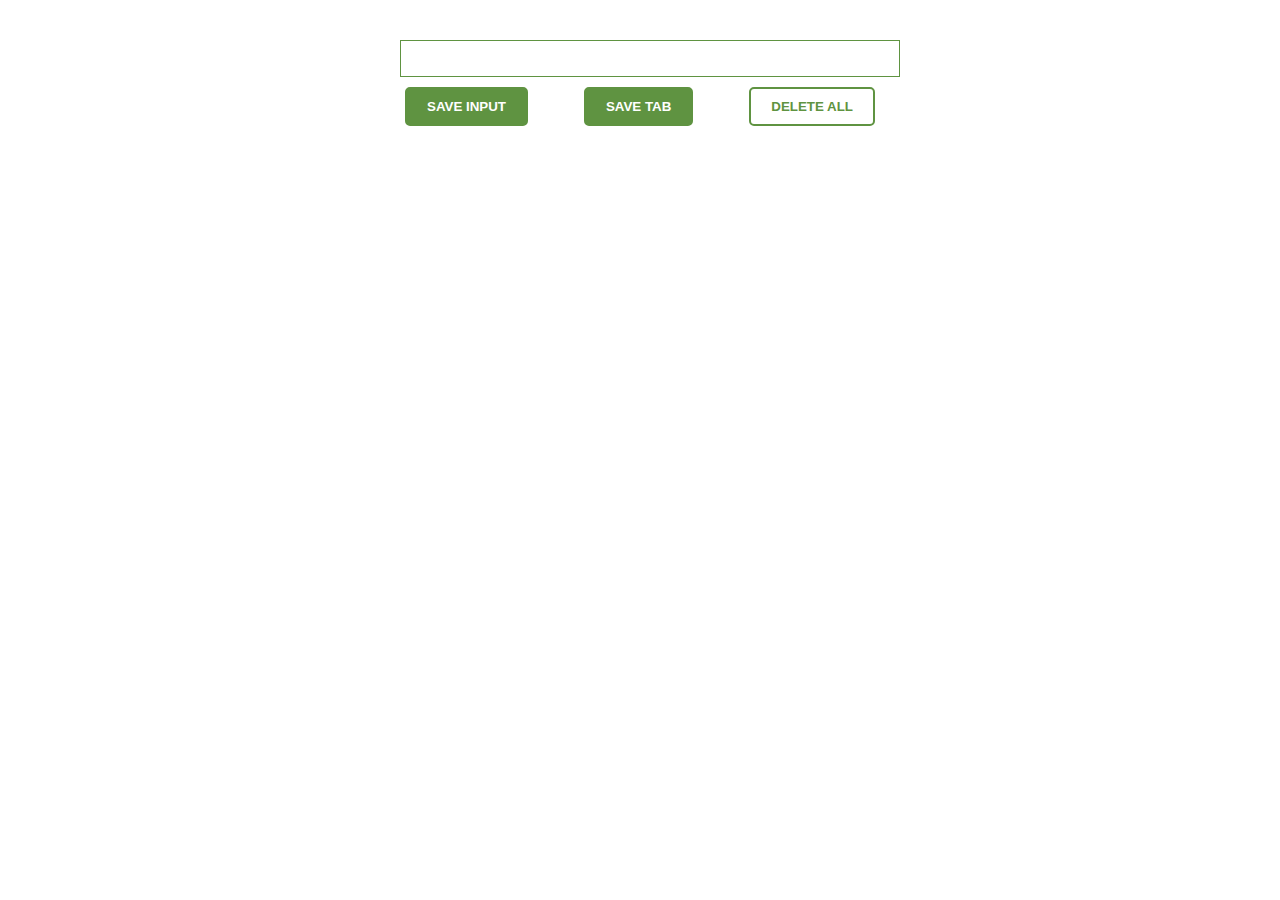
<file: 1. Chrome Extension/index.html>
<!DOCTYPE html>
<html lang="en">
<head>
  <meta charset="UTF-8">
  <meta http-equiv="X-UA-Compatible" content="IE=edge">
  <meta name="viewport" content="width=device-width, initial-scale=1.0">
  <title>Document</title>
  <link rel="stylesheet" href="index.css">
</head>
<body>
  <input type="text" id="input-el">
  <div>
    <button id="input-btn" >SAVE INPUT</button>
    <button id="tab-btn" >SAVE TAB</TABle></button>
    <button title="double click to delete" id="del-btn">DELETE ALL</button>
  </div>
  
  <ul id="ul-el"></ul>
  <script src="index.js"></script>
   
</html>
</body>
</html>
</file>
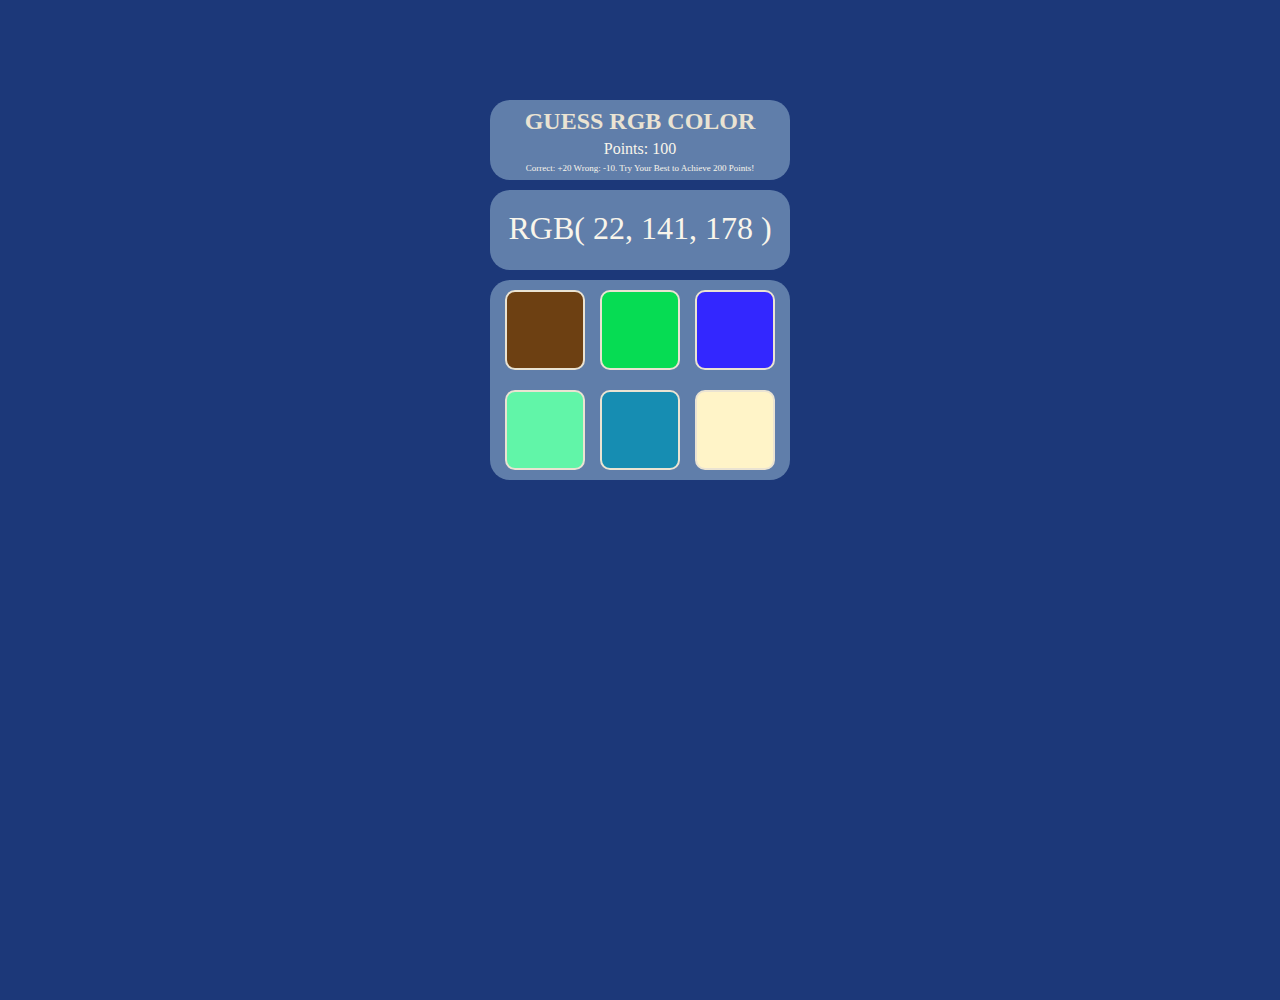
<file: 10. JQuery - RGB-Guesser/index.html>
<!DOCTYPE html>
<html lang="en">
<head>
  <meta charset="UTF-8">
  <meta http-equiv="X-UA-Compatible" content="IE=edge">
  <meta name="viewport" content="width=device-width, initial-scale=1.0">
  <link rel="stylesheet" href="styles.css">
  <title>RGB Color Guesser</title>
</head>
<body>
  <div class="wrapper">
    <div class="result-display">
      <h3>GUESS RGB COLOR</h3>
      <p class="Score">Points: <span class="score">100</span></p>
      <p class="description">
        Correct: +20 Wrong: -10. Try Your Best to Achieve 200 Points! 
      </p>
      
    </div>
    <div class="rgb-display">RGB(255, 255, 255)</div>
    <div class="options">
      <div class="option"></div>
      <div class="option"></div>
      <div class="option"></div>
      <div class="option"></div>
      <div class="option"></div>
      <div class="option"></div>
    </div>
  </div>
  <script src="https://ajax.googleapis.com/ajax/libs/jquery/3.6.0/jquery.min.js"></script>
  <script src="index.js"></script>
</body>
</html>
</file>
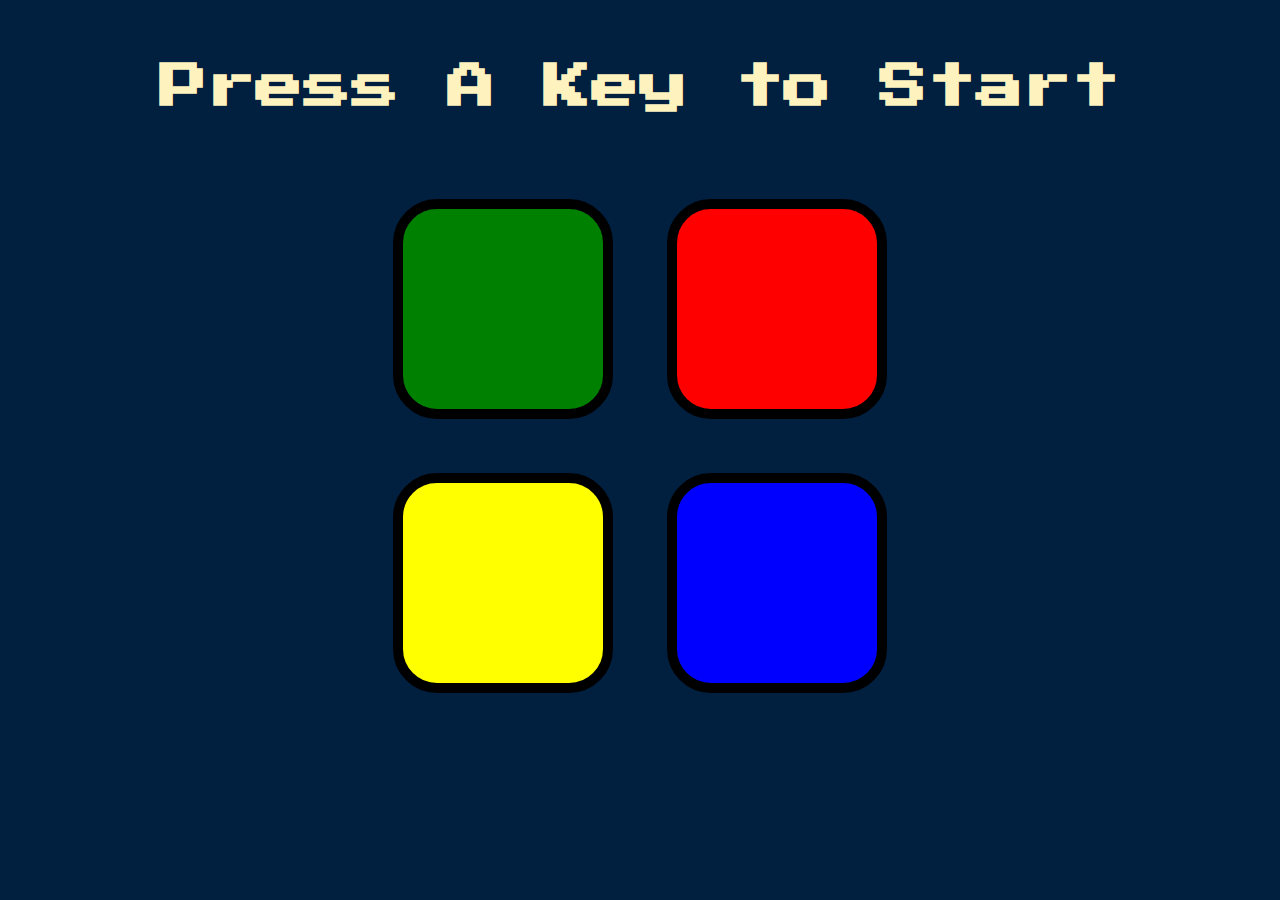
<file: 10. JQuery - Simon Game/index.html>
<!DOCTYPE html>
<html lang="en" dir="ltr">

<head>
  <meta charset="utf-8">
  <title>Simon</title>
  <link rel="stylesheet" href="styles.css">
  <link href="https://fonts.googleapis.com/css?family=Press+Start+2P" rel="stylesheet">
</head>

<body>
  <h1 id="level-title">Press A Key to Start</h1>
  <div class="container">
    <div lass="row">

      <div type="button" id="green" class="btn green">

      </div>

      <div type="button" id="red" class="btn red">

      </div>
    </div>

    <div class="row">

      <div type="button" id="yellow" class="btn yellow">

      </div>
      <div type="button" id="blue" class="btn blue">

      </div>

    </div>

  </div>
  
  <script src="https://ajax.googleapis.com/ajax/libs/jquery/3.6.0/jquery.min.js"></script>
  <script src="app.js"></script>
</body>

</html>
</file>
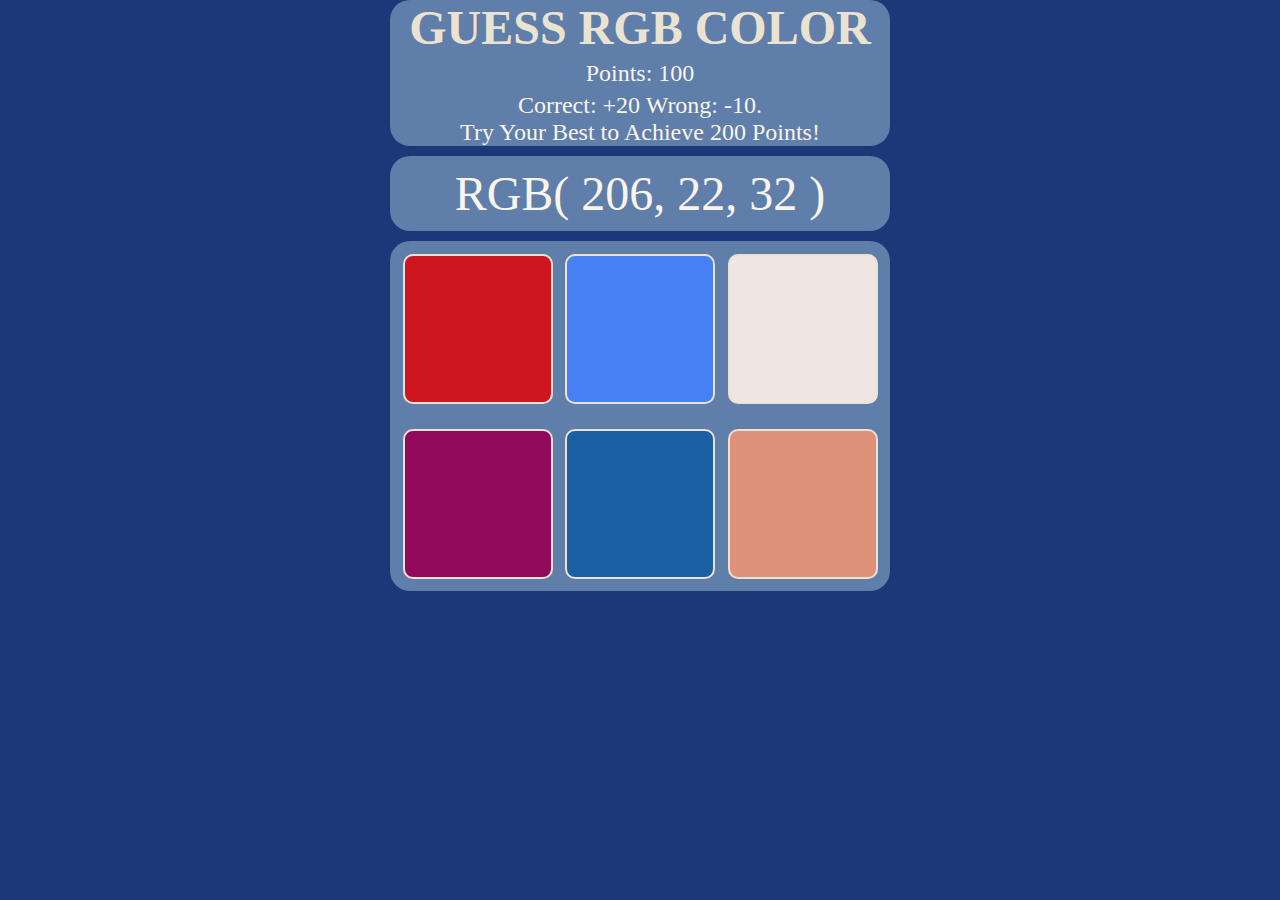
<file: 11. JQuery - RGB-Guesser/index.html>
<!DOCTYPE html>
<html lang="en">
  <head>
    <meta charset="UTF-8" />
    <meta http-equiv="X-UA-Compatible" content="IE=edge" />
    <meta name="viewport" content="width=device-width, initial-scale=1.0" />
    <link rel="stylesheet" href="styles.css" />
    <title>RGB Color Guesser</title>
  </head>
  <body>
    <div class="wrapper">
      <div class="result-display">
        <h3>GUESS RGB COLOR</h3>
        <p class="Score">Points: <span class="score">100</span></p>
        <p class="description">Correct: +20 Wrong: -10.</p>
        <p class="description">Try Your Best to Achieve 200 Points!</p>
      </div>
      <div class="rgb-display">RGB(255, 255, 255)</div>
      <div class="options">
        <div class="option"></div>
        <div class="option"></div>
        <div class="option"></div>
        <div class="option"></div>
        <div class="option"></div>
        <div class="option"></div>
      </div>
    </div>
    <script src="https://ajax.googleapis.com/ajax/libs/jquery/3.6.0/jquery.min.js"></script>
    <script src="index.js"></script>
  </body>
</html>
</file>
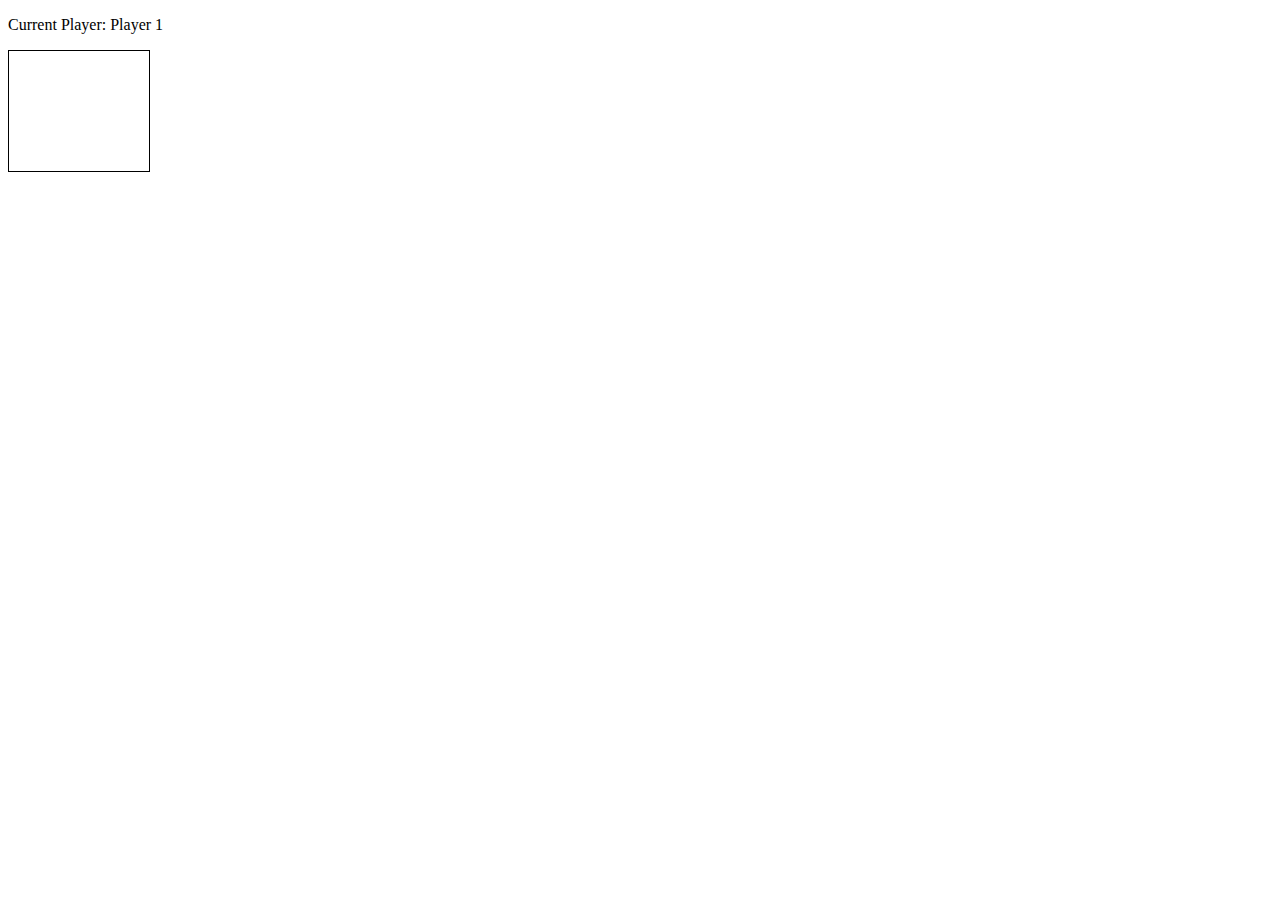
<file: 12. Match-Four/index.html>
<!DOCTYPE html>
<html lang="en">
<head>
  <meta charset="UTF-8">
  <meta http-equiv="X-UA-Compatible" content="IE=edge">
  <meta name="viewport" content="width=device-width, initial-scale=1.0">
  <link rel="stylesheet" href="styles.css">
  <script src="app.js"></script>
  <title>Match Four</title>
</head>
<body>
  <p>Current Player: Player <span id="current-player">1</span></p>
  <p id="result"></p>
  <div class="grid">
    <div></div>
    <div></div>
    <div></div>
    <div></div>
    <div></div>
    <div></div>
    <div></div>
    <div></div>
    <div></div>
    <div></div>
    <div></div>
    <div></div>
    <div></div>
    <div></div>
    <div></div>
    <div></div>
    <div></div>
    <div></div>
    <div></div>
    <div></div>
    <div></div>
    <div></div>
    <div></div>
    <div></div>
    <div></div>
    <div></div>
    <div></div>
    <div></div>
    <div></div>
    <div></div>
    <div></div>
    <div></div>
    <div></div>
    <div></div>
    <div></div>
    <div></div>
    <div></div>
    <div></div>
    <div></div>
    <div></div>
    <div></div>
    <div></div>
    <div class="taken"></div>
    <div class="taken"></div>
    <div class="taken"></div>
    <div class="taken"></div>
    <div class="taken"></div>
    <div class="taken"></div>
    <div class="taken"></div>
  </div>
</body>
</html>
</file>
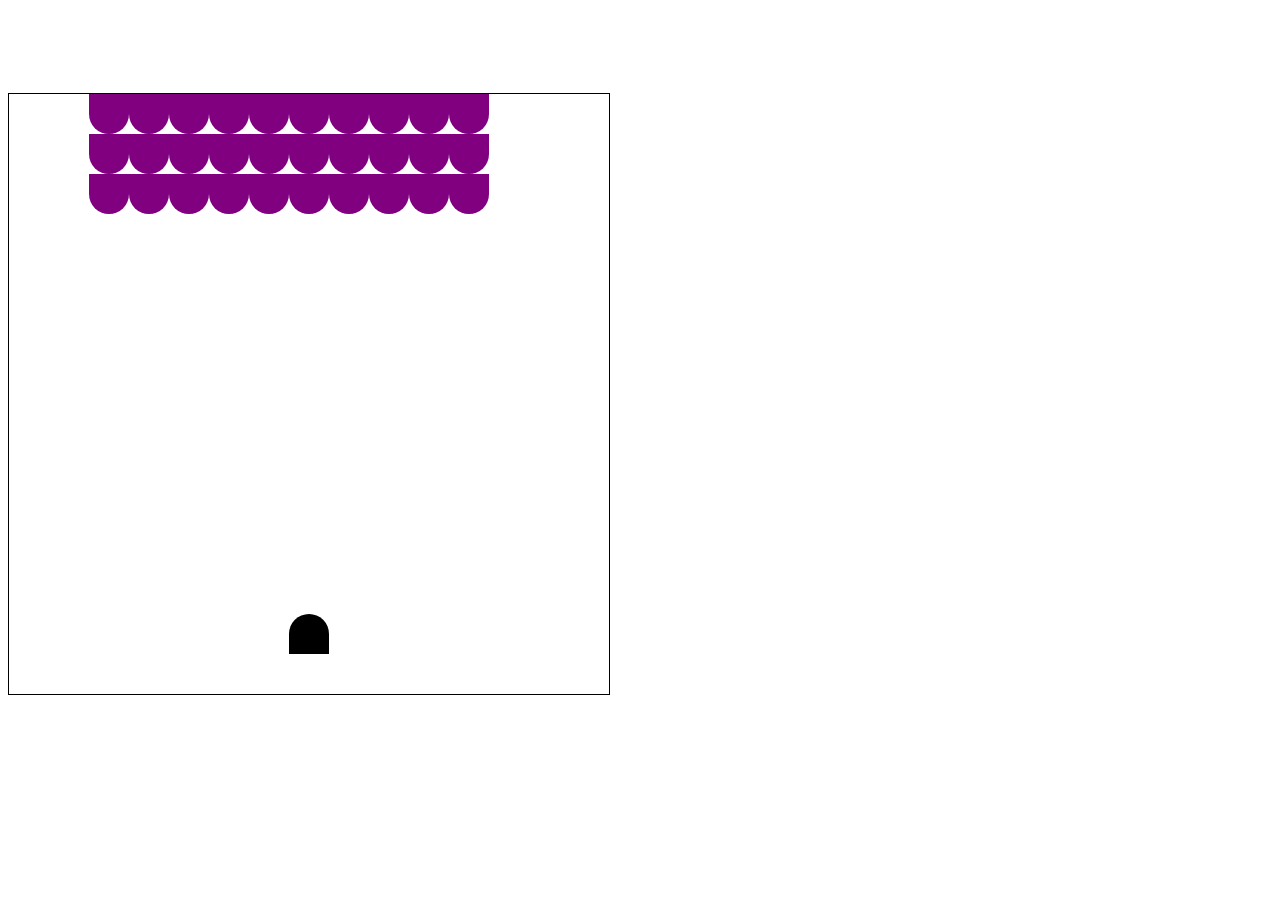
<file: 13.Space-Invaders/index.html>
<!DOCTYPE html>
<html lang="en">
<head>
  <meta charset="UTF-8">
  <meta http-equiv="X-UA-Compatible" content="IE=edge">
  <meta name="viewport" content="width=device-width, initial-scale=1.0">
  <link rel="stylesheet" href="styles.css">
  <title>Document</title>
</head>
<body>
  <h1 class="result"></h1>
  <div class="grid"></div>
  <script src="index.js"></script>
</body>
</html>
</file>
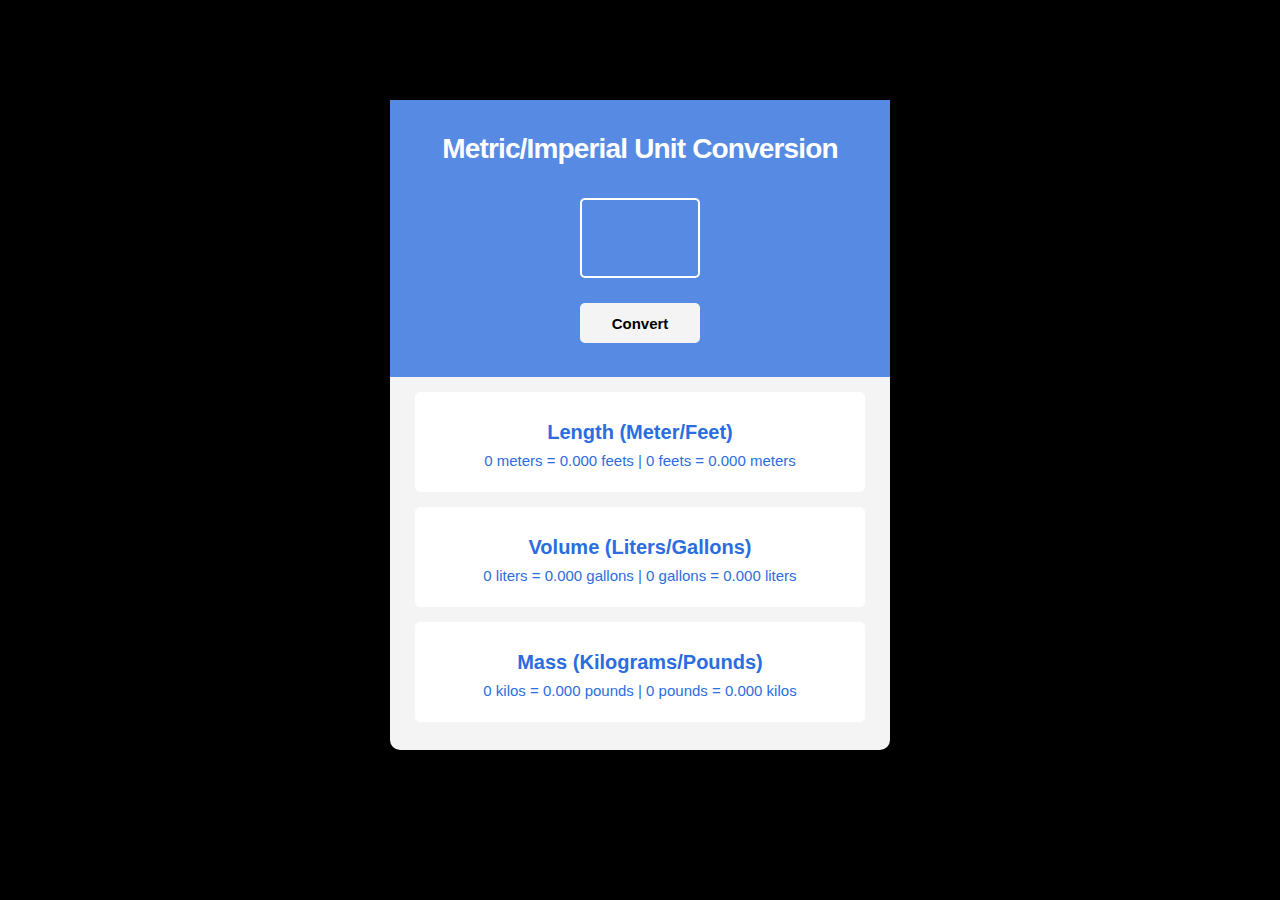
<file: 2. Unit Converter/index.html>
<!DOCTYPE html>
<html lang="en">
<head>
  <meta charset="UTF-8">
  <meta http-equiv="X-UA-Compatible" content="IE=edge">
  <meta name="viewport" content="width=device-width, initial-scale=1.0">
  <title>Unit Converter</title>
  <link rel="stylesheet" href="styles.css">
</head>
<body>
  <div class="wrapper">
    <div class="header">
      <h1 class="title">Metric/Imperial Unit Conversion</h1>
      <input class="user-ipt" type="number" min="0" max="999" maxlength="3">
      <button class = "convert-btn">Convert</button>
    </div>
    <div class="results">
      <div class="result length">
        <h2>Length (Meter/Feet)</h2>
        <p>0 meters = 0.000 feets | 0 feets = 0.000 meters</p>
      </div>
      <div class="result volumn">
        <h2>Volume (Liters/Gallons)</h2>
        <p>0 liters = 0.000 gallons | 0 gallons = 0.000 liters</p>
      </div>
      <div class="result volumn">
        <h2>Mass (Kilograms/Pounds)</h2>
        <p>0 kilos = 0.000 pounds | 0 pounds = 0.000 kilos</p>
      </div>
    </div>
  </div>
  <script src="index.js"></script>
</body>
</html>
</file>
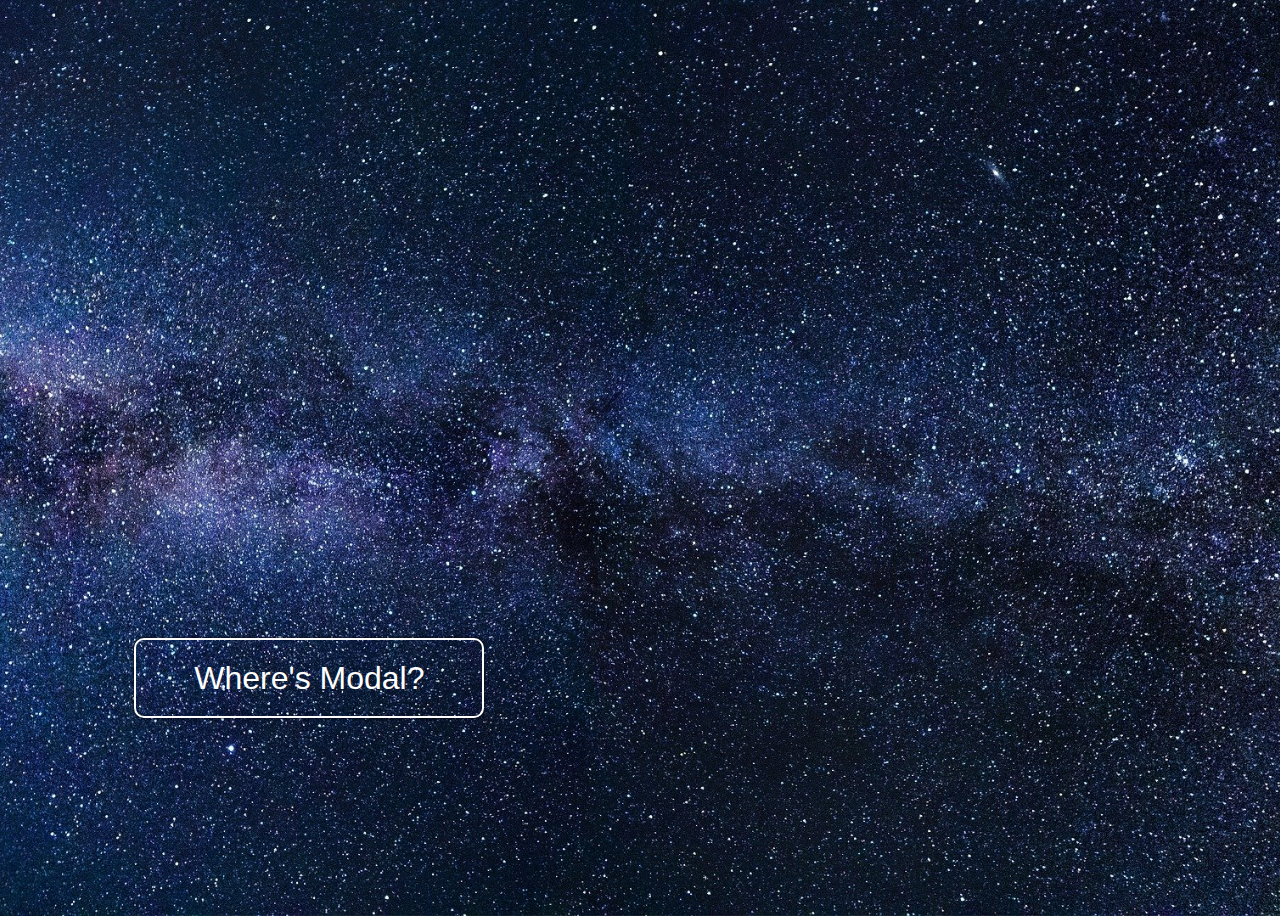
<file: 3. Modal_Easy/index.html>
<!DOCTYPE html>
<html lang="en">
<head>
  <meta charset="UTF-8">
  <meta http-equiv="X-UA-Compatible" content="IE=edge">
  <meta name="viewport" content="width=device-width, initial-scale=1.0">
  <link rel="stylesheet" href="styles.css">
  <title>Document</title>
</head>
<body>
  <!--Modal Open Button-->
  <button id="open-btn">Where's Modal?</button>
  <!-- Modal & Modal Background -->
  <div id="modal-container">
    <div id="modal">
      <p>Here I am</p>
      <div id="close-btn">&times;</div>
    </div>
  </div>
  <script src="app.js"></script>
</body>
</html>
</file>
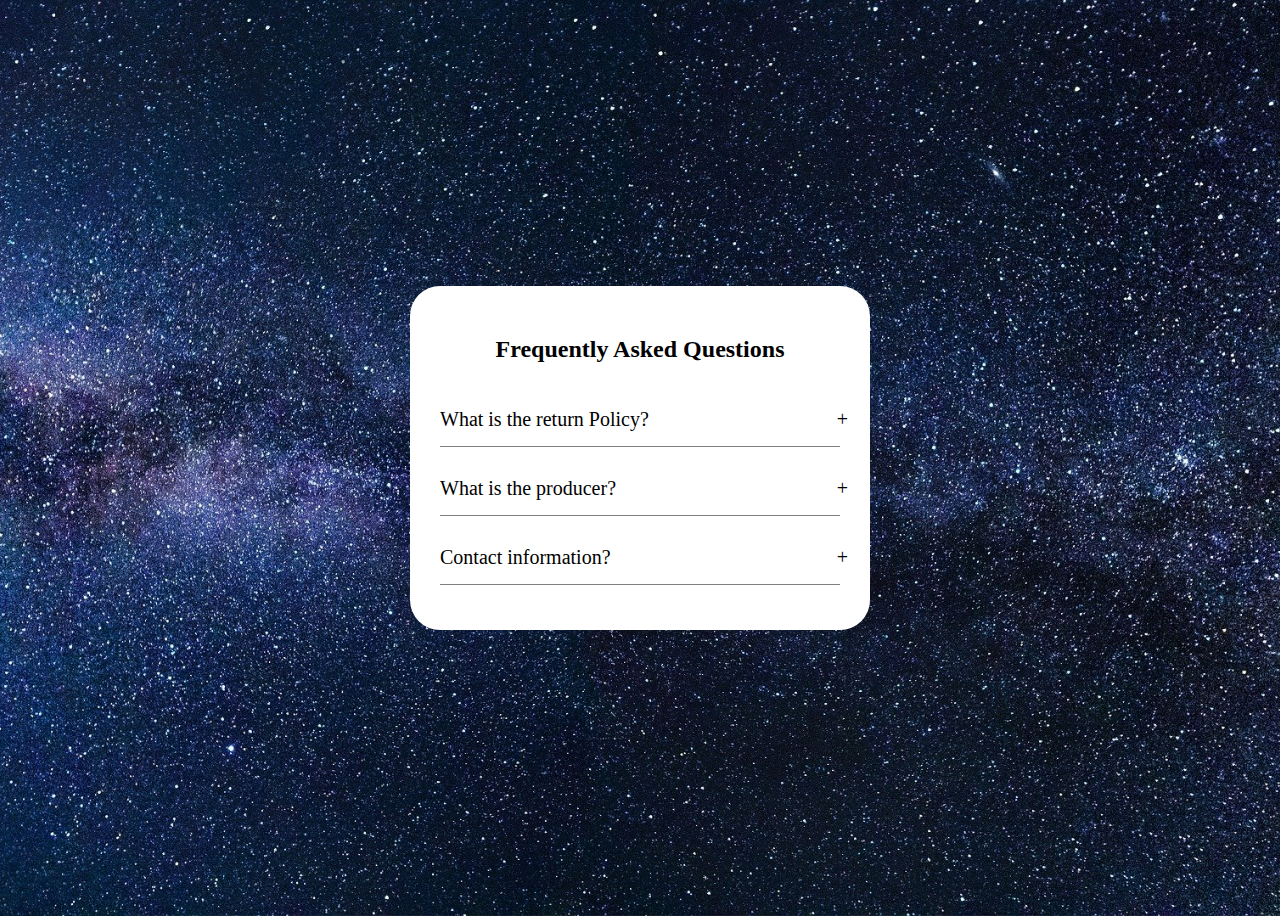
<file: 4. Accordian/index.html>
<!DOCTYPE html>
<html lang="en">
<head>
  <meta charset="UTF-8">
  <meta http-equiv="X-UA-Compatible" content="IE=edge">
  <meta name="viewport" content="width=device-width, initial-scale=1.0">
  <title>Document</title>
  <link rel="stylesheet" href="styles.css">

</head>
<body>
  <div class="accordion">
    <h2 class="accordion-title">
      Frequently Asked Questions
    </h2>
    <div class="content-container">
      <div class="question">What is the return Policy? </div>
      <div class="answer">
        Aliquam mattis ultricies purus, eu porttitor dolor viverra ac. Nam ullamcorper, nisi nec viverra semper, felis velit euismod augue, nec tempor felis felis in sem. Aenean quis nisi dictum, consectetur justo ut, ultricies massa.  
      </div>
    </div>
    <div class="content-container">
      <div class="question">What is the producer? </div>
      <div class="answer">
        Aliquam mattis ultricies purus, eu porttitor dolor viverra ac. Nam ullamcorper, nisi nec viverra semper, felis velit euismod augue, nec tempor felis felis in sem. Aenean quis nisi dictum, consectetur justo ut, ultricies massa. 
      </div>
    </div>
    <div class="content-container">
      <div class="question">Contact information? </div>
      <div class="answer">
        Aliquam mattis ultricies purus, eu porttitor dolor viverra ac. Nam ullamcorper, nisi nec viverra semper, felis velit euismod augue, nec tempor felis felis in sem. Aenean quis nisi dictum, consectetur justo ut, ultricies massa.  
      </div>
    </div>
  </div>
  <script src="app.js"></script>
</body>
</html>
</file>
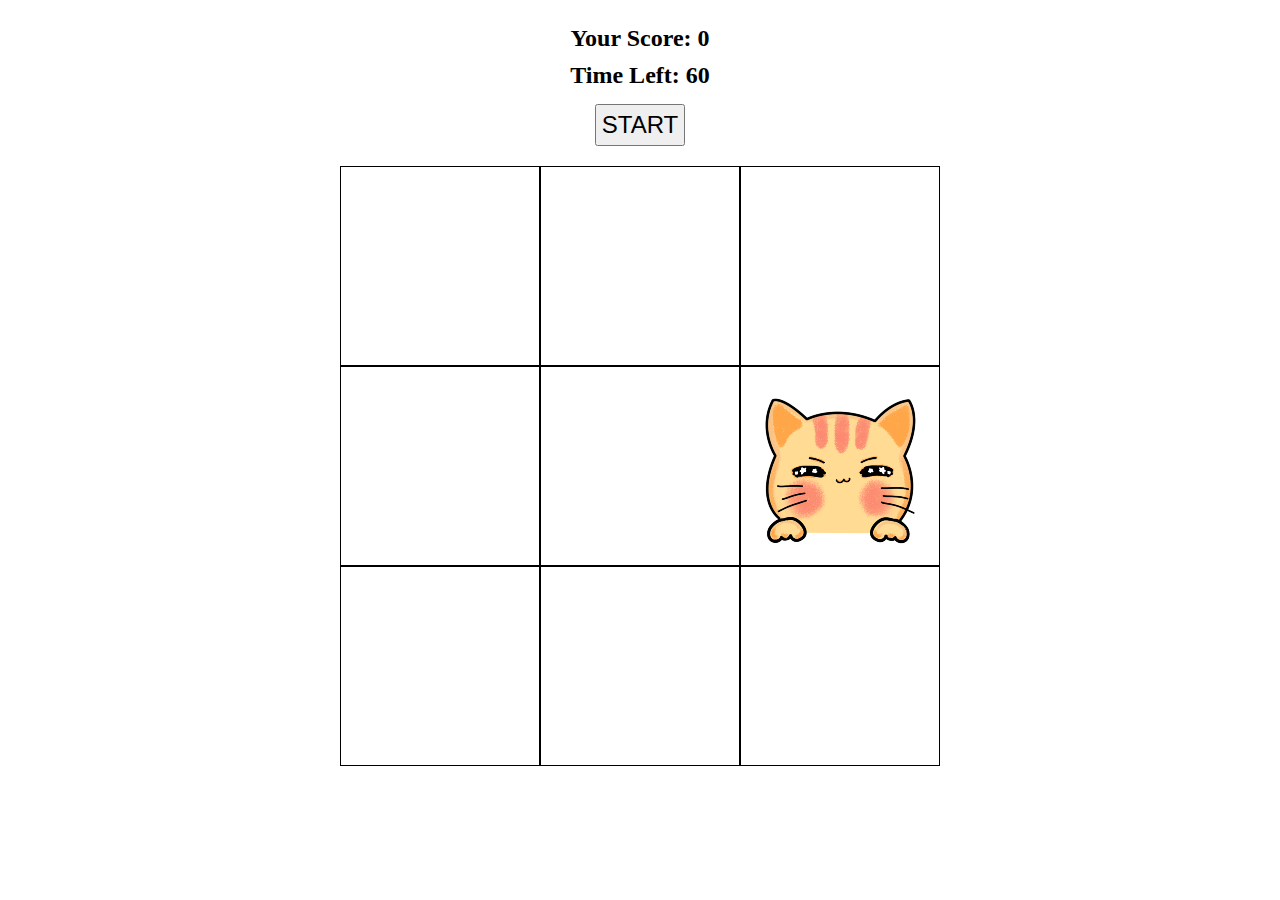
<file: 8. Whac-a-Mole /index.html>
<!DOCTYPE html>
<html lang="en">
<head>
  <meta charset="UTF-8">
  <meta http-equiv="X-UA-Compatible" content="IE=edge">
  <meta name="viewport" content="width=device-width, initial-scale=1.0">
  <link rel="stylesheet" href="styles.css">
  <title>Whac-a-Mole</Whac-a-Mole></title>
</head>
<body>
  <h2>Your Score: <span id="score">0</span></h2>
  
  <h2>Time Left: <span id="time-left">60</span></h2>
  <button id ="start">START</button>
  <div class="grid">
    <div class="square" id="1"></div>
    <div class="square" id="2"></div>
    <div class="square" id="3"></div>
    <div class="square" id="4"></div>
    <div class="square" id ="5"></div>
    <div class="square mole" id="6"></div>
    <div class="square" id="7"></div>
    <div class="square" id="8"></div>
    <div class="square" id="9"></div>
  </div>
  <script src="app.js"></script>
</body>
</html>
</file>
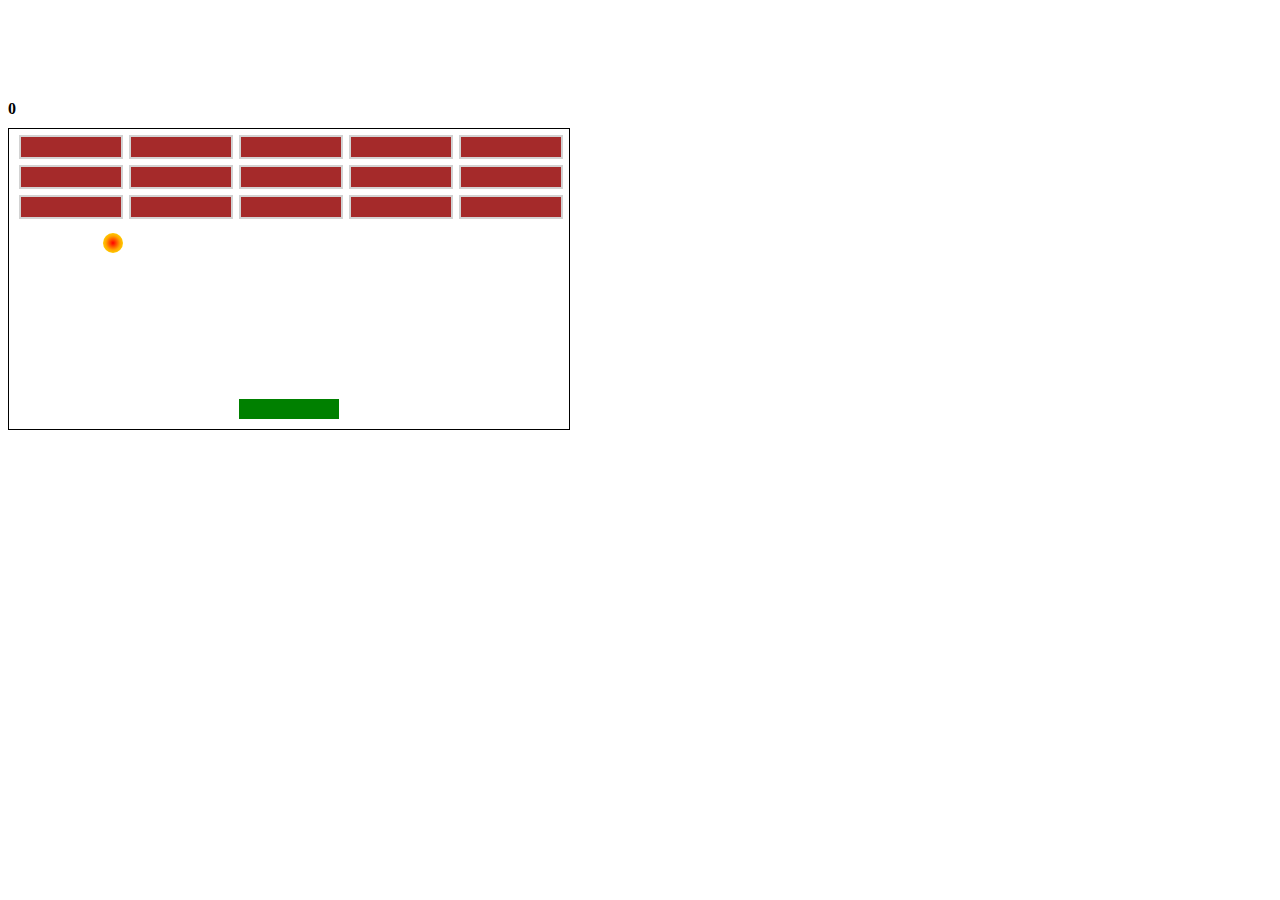
<file: 9. BreakoutGame/index.html>
<!DOCTYPE html>
<html lang="en">
<head>
  <meta charset="UTF-8">
  <meta http-equiv="X-UA-Compatible" content="IE=edge">
  <meta name="viewport" content="width=device-width, initial-scale=1.0">
  <link rel="stylesheet" href="styles.css">
  <title>Breakout Game</title>
</head>
<body>
  <div class="score">0</div>
  <div class="grid"></div>
  <script src="app.js"></script>
</body>
</html>
</file>
<file: 1. Chrome Extension/index.css>
*{
  box-sizing: border-box;
}
body {
  max-width: 500px;
  margin: 20px auto 0px auto;
  padding: 10px;
  font-family: Arial, Helvetica, sans-serif;
  position: relative;
}
input{
  min-width: 500px;
  width: 100%;
  padding: 10px;
  margin-bottom: 10px;
  margin-top: 10px;
  border: 1px solid #5f9341;
  
}
div{
  box-sizing: border-box;
  max-width: 500px;
  width: 100%;
  display: flex;
  justify-content: space-between;
  align-items: center;
  padding: 0;
}
button{
  box-sizing: border-box;
  color: white;
  font-weight: bold;
  background-color: #5f9341;
  padding: 10px 20px;
  margin: 0 5px;
  border: 2px solid #5f9341;
  border-radius: 5px;
  cursor: pointer;

}

#del-btn{
  color: #5f9341;
  background-color: white;
}
button:hover{
  background-color: #195e0c;
  border: 2px solid #195e0c;
}
#del-btn:hover{
  background-color: red;
  border: 2px solid red;
  color: white;
}
#del-btn:active{
  background-color: #ac4b70;
  border: 2px solid #ac4b70;
  color: white;
}

ul{
  color: #5f9341;
  list-style: none;
  padding-left: 0;

}
li{
  margin-top: 5px;
}
li a{
  color: #5f9341;
}
</file>
<file: 10. JQuery - RGB-Guesser/styles.css>
*{
  box-sizing: border-box;
  margin: 0;
  border: 0px solid black;
  color:#F9F5EB;
}
body{
  width: 100%;
  height: 100vh;
  background-color: #1C3879;
}
.wrapper{
  width: 100%;
  display: flex;
  flex-direction: column;
  justify-content: space-between;
  align-items: center;
  margin-top: 100px;
}
.result-display, .rgb-display{
  width: 300px;
  height: 80px;
  border-radius: 20px;
}
.result-display{
  background-color:  #607EAA;
  display: flex;
  flex-direction: column;
  justify-content: center;
  text-align: center;
}
.rgb-display{
  margin: 10px 0px;
}
.Score{
  margin: 5px 0px;
}
.description{
  font-size: 9px;
}

h3 {
  color: #EAE3D2;
  font-size: 1.5rem;
}
.rgb-display{
  background-color: #607EAA;
  font-size: 2rem;
  text-align: center;
  padding-top: 20px;
}
.options{
  width: 300px;
  height: 200px;
  display: flex;
  flex-direction: row;
  justify-content: space-evenly;
  align-items: center;
  flex-wrap: wrap;
  border-radius: 20px;
  background-color: #607EAA;
}
.option{
  
  width: 80px;
  height: 80px;
  border-radius: 10px;
  border: 2px solid  #EAE3D2;
}
.option:active{
  border-color: #1C3879;
}
.wrong{
  background-color: red;
}
.correct{
  background-color: green;
}
</file>
<file: 10. JQuery - Simon Game/styles.css>
body {
  text-align: center;
  background-color: #011F3F;
}

#level-title {
  font-family: 'Press Start 2P', cursive;
  font-size: 3rem;
  margin:  5%;
  color: #FEF2BF;
}

.container {
  display: block;
  width: 50%;
  margin: auto;

}

.btn {
  margin: 25px;
  display: inline-block;
  height: 200px;
  width: 200px;
  border: 10px solid black;
  border-radius: 20%;
}

.game-over {
  background-color: red;
  opacity: 0.8;
}

.red {
  background-color: red;
}

.green {
  background-color: green;
}

.blue {
  background-color: blue;
}

.yellow {
  background-color: yellow;
}

.pressed {
  box-shadow: 0 0 20px white;
  background-color: grey;
}
</file>
<file: 11. JQuery - RGB-Guesser/styles.css>
* {
  box-sizing: border-box;
  margin: 0;
  color: #f9f5eb;
}
body {
  width: 100%;
  height: 100vh;
  background-color: #1c3879;
}
.wrapper {
  width: 500px;
  margin: auto;
  display: flex;
  flex-direction: column;
  justify-content: space-between;
  align-items: center;
}
.result-display,
.rgb-display {
  width: 100%;
  /* height: 120px; */
  border-radius: 20px;
}
.result-display {
  background-color: #607eaa;
  display: flex;
  flex-direction: column;
  justify-content: center;
  text-align: center;
}
.rgb-display {
  margin: 10px 0px;
}
.Score {
  font-size: 1.5rem;
  margin: 5px 0px;
}
.description {
  font-size: 1.5rem;
}

h3 {
  color: #eae3d2;
  font-size: 3rem;
}
.rgb-display {
  background-color: #607eaa;
  font-size: 3rem;
  text-align: center;
  padding: 10px;
}
.options {
  width: 100%;

  height: 350px;
  display: flex;
  flex-direction: row;
  justify-content: space-evenly;
  align-items: center;
  flex-wrap: wrap;
  border-radius: 20px;
  background-color: #607eaa;
}
.option {
  width: 150px;
  height: 150px;
  border-radius: 10px;
  border: 2px solid #eae3d2;
}
.option:active {
  border-color: #1c3879;
}
.wrong {
  background-color: red;
}
.correct {
  background-color: green;
}
</file>
<file: 12. Match-Four/styles.css>
.grid{
  width: 140px;
  height: 120px;
  border: 1px solid black;
  display: flex;
  flex-wrap: wrap;
}
.grid div{
  height: 20px;
  width: 20px;
}
.player-one{
  background-color: blue;
  border-radius: 10px;
}
.player-two{
  background-color: red;
  border-radius: 10px;
}
</file>
<file: 13.Space-Invaders/styles.css>
.grid{
  height: 600px;
  width: 600px;
  border: 1px solid black;
  display: flex;
  flex-wrap: wrap;
}

.grid div {
  width: 40px;
  height: 40px;
}

.invader{
  background-color: purple;
  border-radius: 0px 0px 50% 50%;
}

.shooter{
  background-color: black;
  border-radius: 20px 20px 0 0;
}
.result{
  height: 50px;
}

.laser{
  background-color: red;
  border-radius: 50%;
}

.boom{
  background-color: gray;
  border-radius: 50%;
  transform: scale(1.5);
}
</file>
<file: 2. Unit Converter/styles.css>
*{
  margin: 0;
  font-family: inter, Haettenschweiler, 'Arial Narrow Bold', sans-serif;
  box-sizing: border-box;

}

body{
  background-color: black;
}
.wrapper{
  background-color: 
  #F4F4F4;
  max-width: 500px;
  width: 100%;
  height: 650px;
  margin: 100px auto;
  text-align: center;
  border-radius: 10px;
}
.header{
  background-color: #568ae3;
  color: white;
}
.header h1{
  font-style: normal;
  font-weight: 800;
  font-size: 28px;
  line-height: 38px;
  text-align: center;
  letter-spacing: -0.03em;
  margin: 30px auto 30px auto; 
  padding-top: 30px;
}
.header input{
  width: 120px;
  height: 80px;
  display: block;
  margin: 0px auto 25px auto;
  text-align: center;
  font-size: 60px;
  border: white solid 2px; 
  color: white;
  background-color: #568ae3;
  border-radius: 5px;
  font-weight: 800;
}
.user-ipt::-webkit-inner-spin-button, .user-ipt::-webkit-outer-spin-button {
  -webkit-appearance: none !important;
  margin: 0 !important;
}

.user-ipt {
  -moz-appearance:textfield !important;
}

.header button{
  width: 120px;
  height: 40px;
  margin: 0px auto 34px auto;
  border-radius: 5px;
  background-color: #F4F4F4;
  border: none;
  font-size: 15px;
  cursor: pointer;
  font-weight: bold;
  color: black;
}
.header button:hover{
  background-color: #2b6de0;
  color: #F4F4F4;
}
.result{
  width: 450px;
  height: 100px;
  margin: 15px 25px;
  background-color:white;
  border-radius:  5px;
  color: #2b6de0;
  text-align: center;
}

h2{
  padding-top: 30px; 
  margin-top: auto auto;
  font-weight: 600;
  font-size: 20px;
  line-height: 20px;
}
p{
  font-weight: 400;
  font-size: 15px;
  margin: 10px auto;
}
</file>
<file: 3. Modal_Easy/styles.css>
body{
  background: url(background.jpg) no-repeat center center/ cover;
  height: 100vh;
  position: relative;
}
#open-btn{
  position: absolute;
  top: 70%;
  left: 10%;
  width: 350px;
  height: 80px;
  font-size: 2rem;
  background: transparent;
  color: #fff;
  border: 2px solid #fff;
  border-radius: 10px;
  box-shadow: 0 0 3px black;
  transition: .5s;
  cursor: pointer;
}
#open-btn:hover{
  background-color: #fff;
  color: black;
  opacity: 50%;
}
#modal{
  background-color: #fff;

  position: absolute;
  top: 50%;
  left: 50%;
  transform: translate(-50%, -50%);
  height:100px;
  width: 200px;
  padding: 10px 20px;
  border-radius: 10px;
  font-size: 1.5rem;
  display: flex;
  flex-direction: row;
  justify-content: space-between;
  align-items: center;
  animation: animateModal;
  animation-duration: 1s;

}

#close-btn{
  font-size: 3rem;
  cursor: pointer;
}
#close-btn:hover{
  color: red;
}
#modal-container{
  display: none;
  position: fixed;
  top: 0;
  left: 0;
  width: 100%;
  height:100%;
  z-index: 1;
  background-color: rgba(0, 0, 0, .3)
}

/* Modal Animation*/
@keyframes animateModal{
  from{
    top: -300px;
    opacity: 50%;
  }
  to{
    top: 50%;
    opacity: 1;
  }
}
</file>
<file: 4. Accordian/styles.css>
body{
  background: url(background.jpg)  center center/ cover;
  height: 100vh;
  display: flex;
  justify-content: center;
  align-items: center;

}

.accordion{
  max-width: 400px;
  width: 65%;
  background-color: #fff;
  padding: 30px;
  border-radius: 30px;
}
.accordion .accordion-title{
  text-align: center;
  margin-bottom: 30px;
}
.accordion .content-container .question{
  padding: 15px 0px;
  font-size: 20px;
  cursor: pointer;
  border-bottom: 1px solid gray;
  position: relative; 
}
.accordion .content-container .question::after{
  content: '+';
  position: absolute;
  right: -2%;
  font-size: 20px;
}
.accordion .content-container .answer{
  padding-top: 15px;
  font-size: 20px;
  line-height: 1.5;
  text-align: justify;
  height: 0px;
  overflow: hidden;
  transition: 1s;
}

/* JavaScript Styling Link */
.accordion .content-container.active .answer{
  height: max-content;
}
.accordion .content-container.active .question{
  font-size: 18px;
  transition: .5s;
}

.accordion .content-container.active .question::after{
  content: '-';
  font-size: 30px;
  transition: .5s;
}
</file>
<file: 8. Whac-a-Mole /styles.css>
body{
  margin: 20px  auto;
  display: flex;
  flex-direction: column;
  align-items: center;
}
h2{
  margin: 5px auto;
}
button{
  margin: 10px;
  margin-bottom: 20px;
  font-size: 1.5rem;
  padding: 5px;

}
.grid{
  display: flex;
  flex-wrap: wrap;
  width: 600px;
  height:600px;
}
.square{
  box-sizing: border-box;
  height: 200px;
  width: 200px;
  border:1px solid black;
  
}
.square:active{
  background-color: rgb(238, 231, 231);
  transform: scale(1.05);
}
.mole{
  background: url(./cat.png);
}
</file>
<file: 9. BreakoutGame/styles.css>
body{
  margin-top: 100px;
}
.grid{
  height: 300px;
  width: 560px;
  border: 1px solid black;
  position: absolute;
  margin: 10px auto;
}
.score{
  font-weight: bold;
}
.block{
  width: 100px;
  height: 20px;
  background-color: brown;
  position: absolute;
  border:2px solid lightgray;
}
.user{
  width: 100px;
  height: 20px;
  background-color: green;
  position: absolute;
  transition: ease .1s;
}

.ball{
  position: absolute;
  height: 20px;
  width: 20px;
  border-radius:  50%;
  background: radial-gradient( red , orange , yellow );
}
</file>
